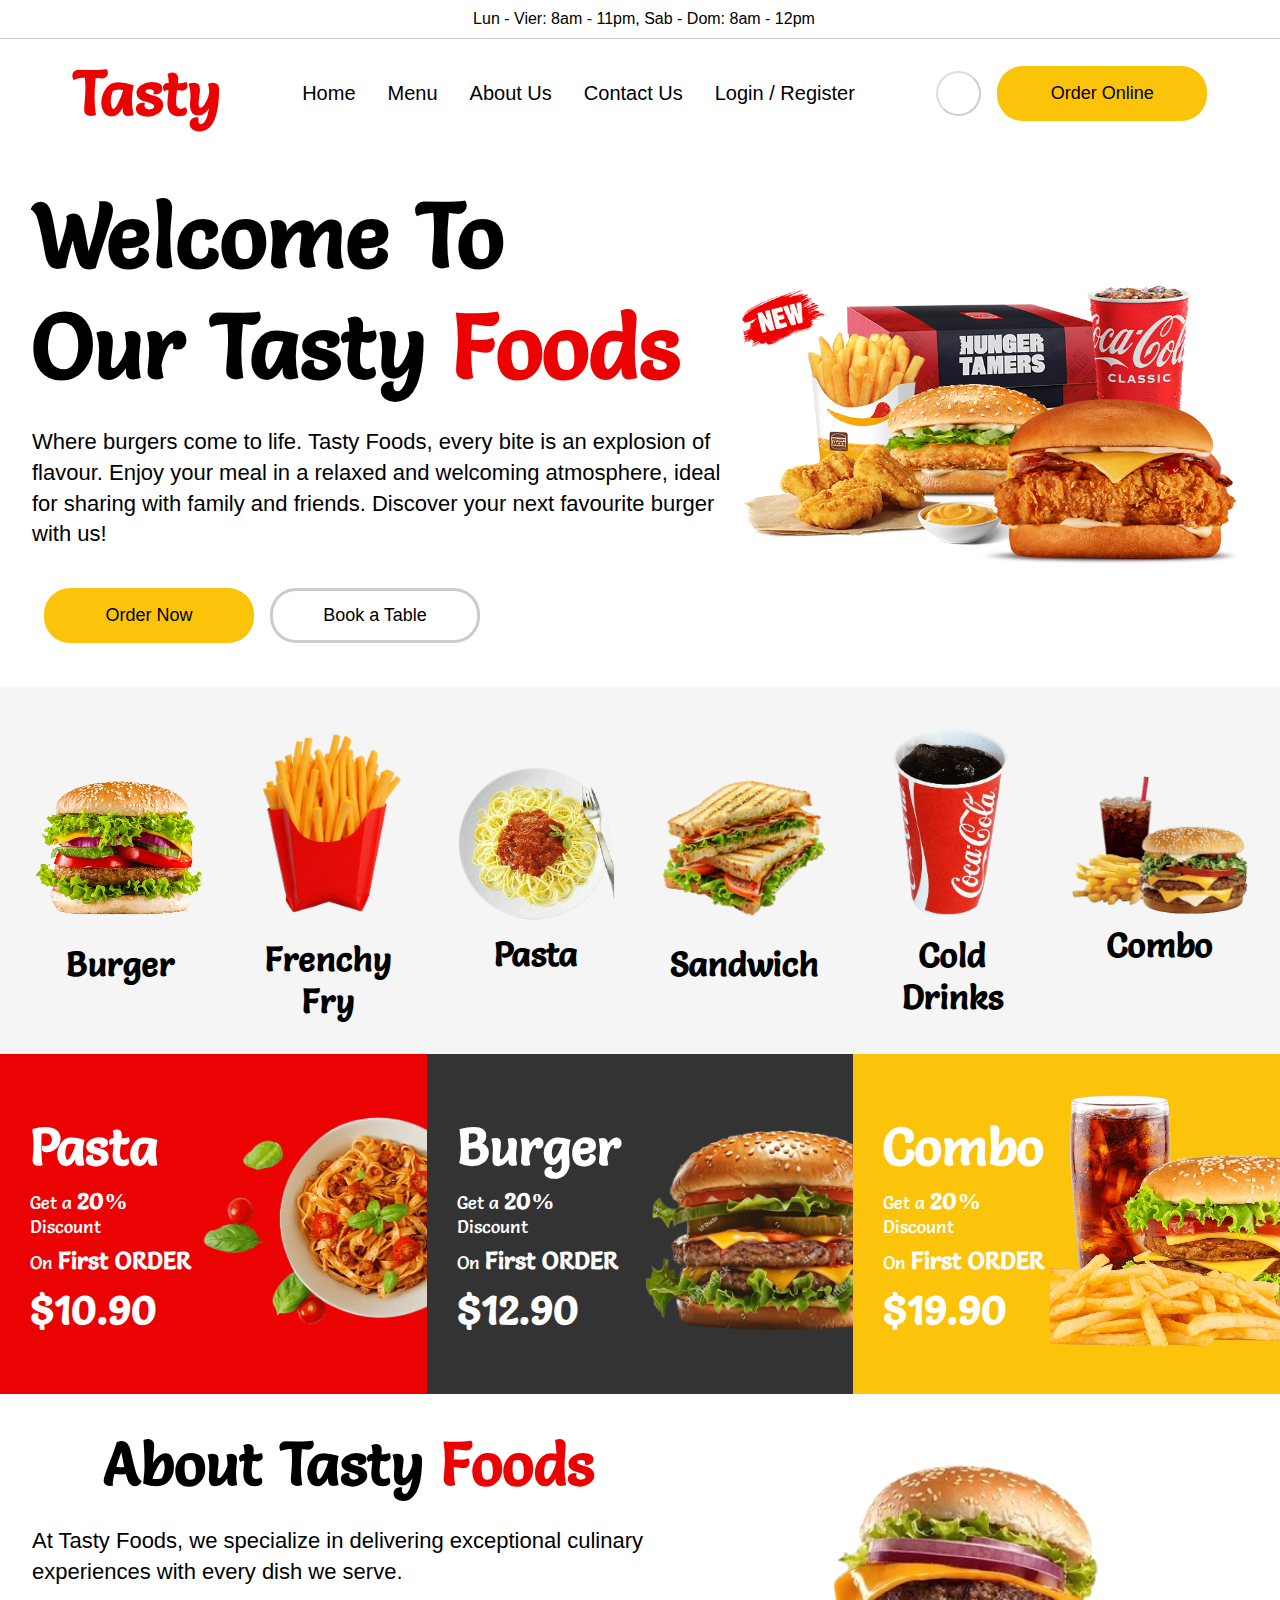
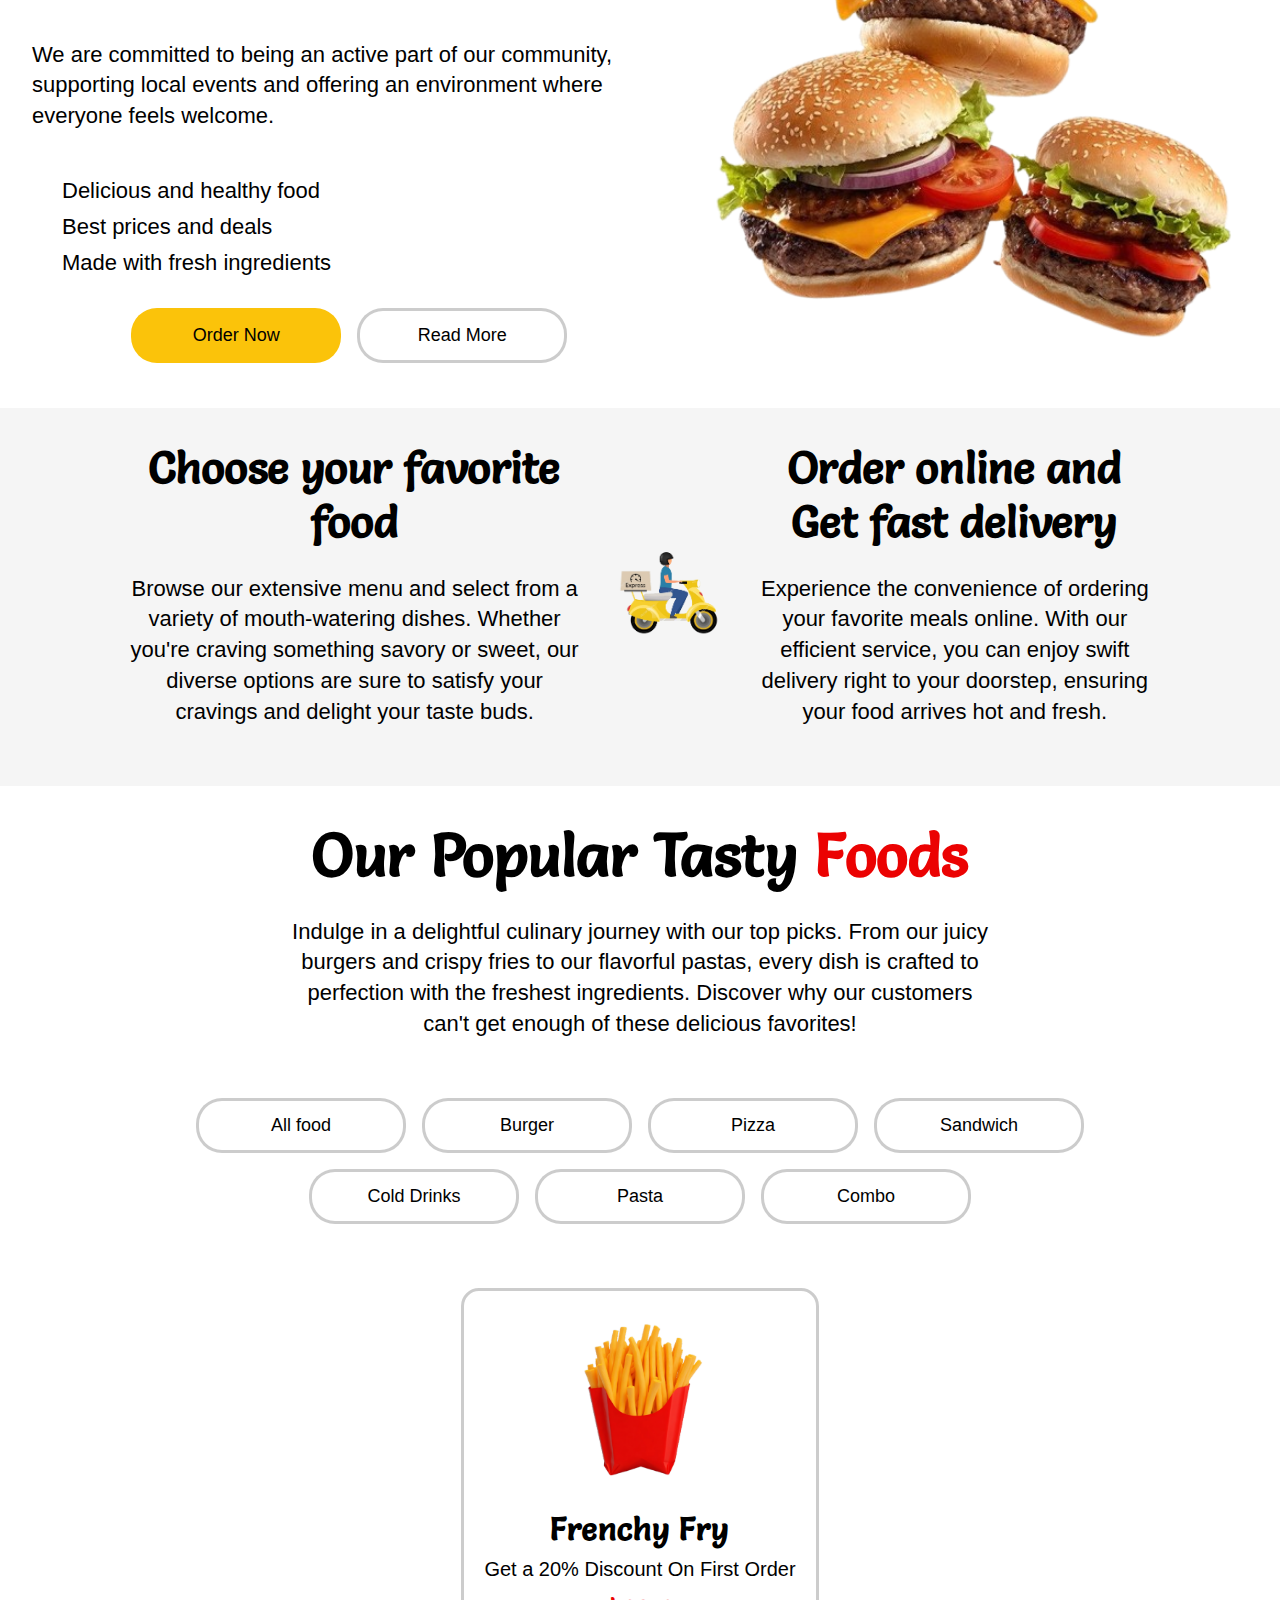
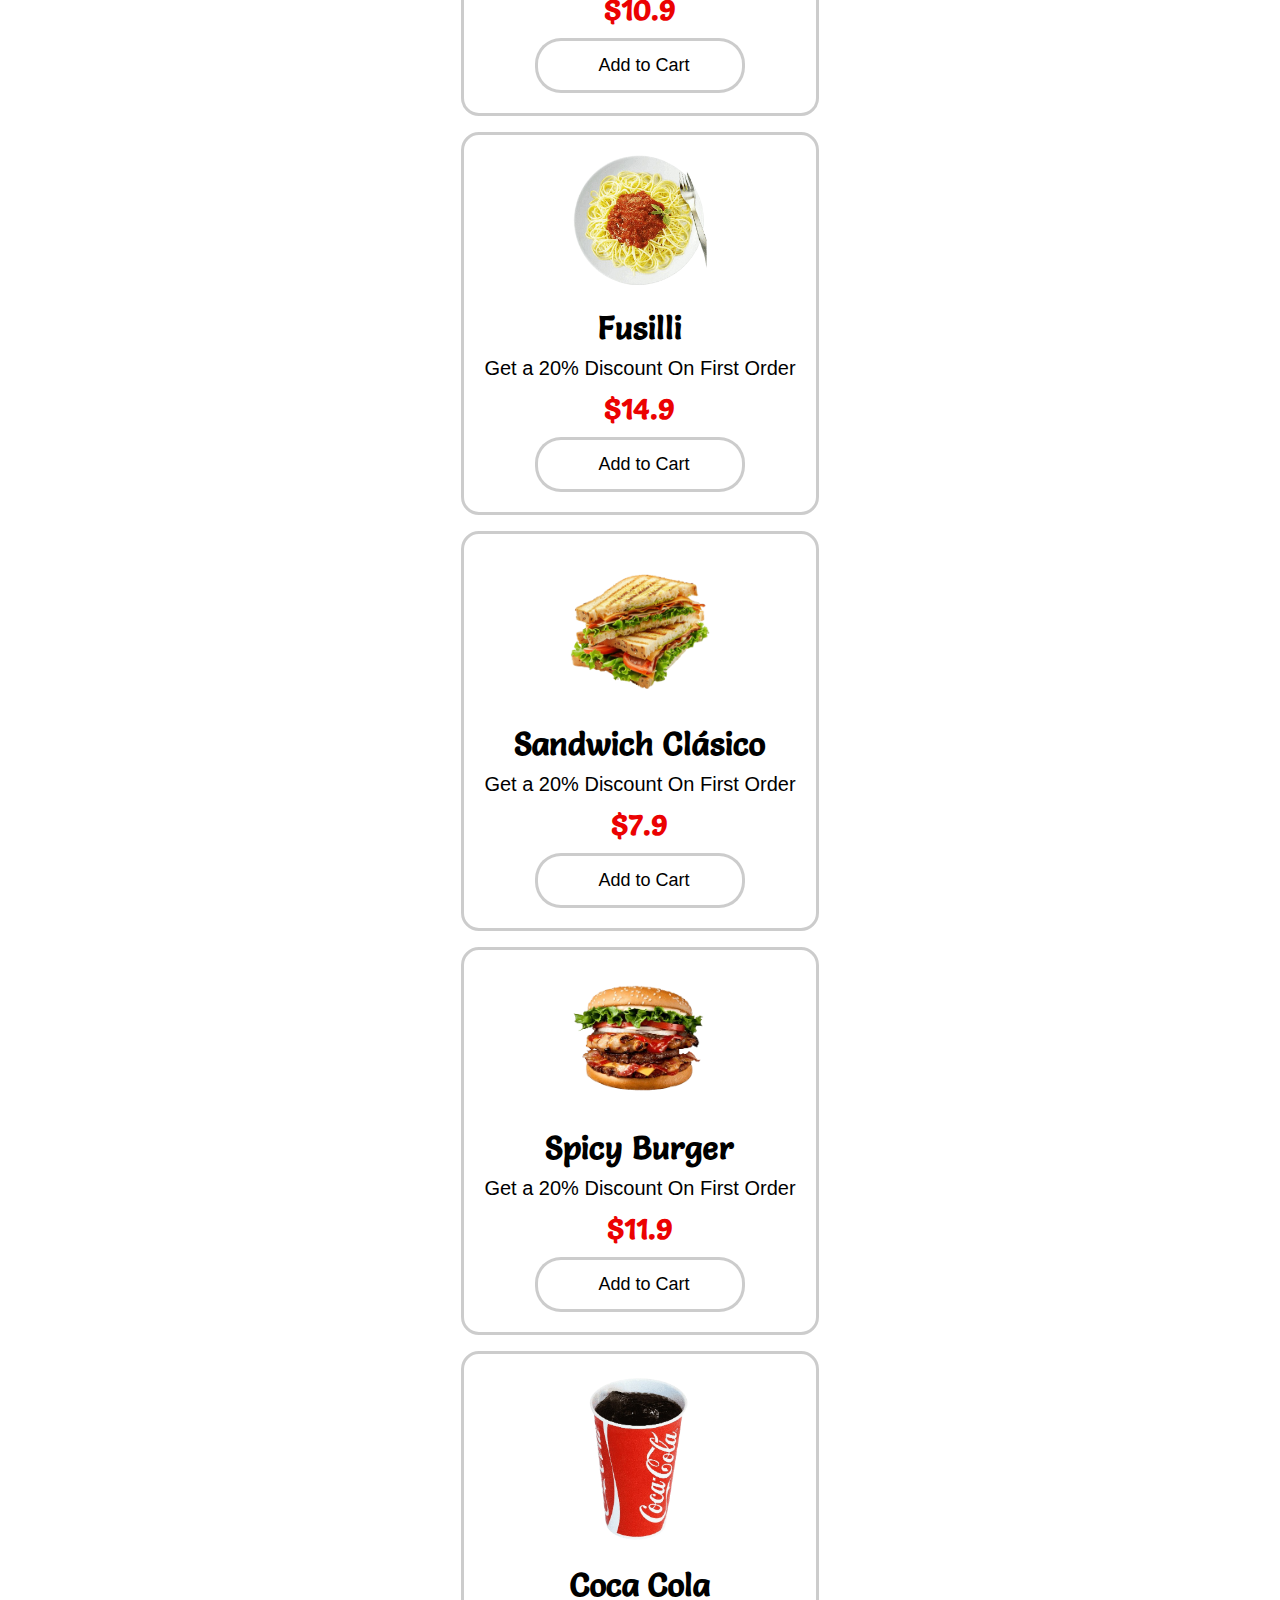
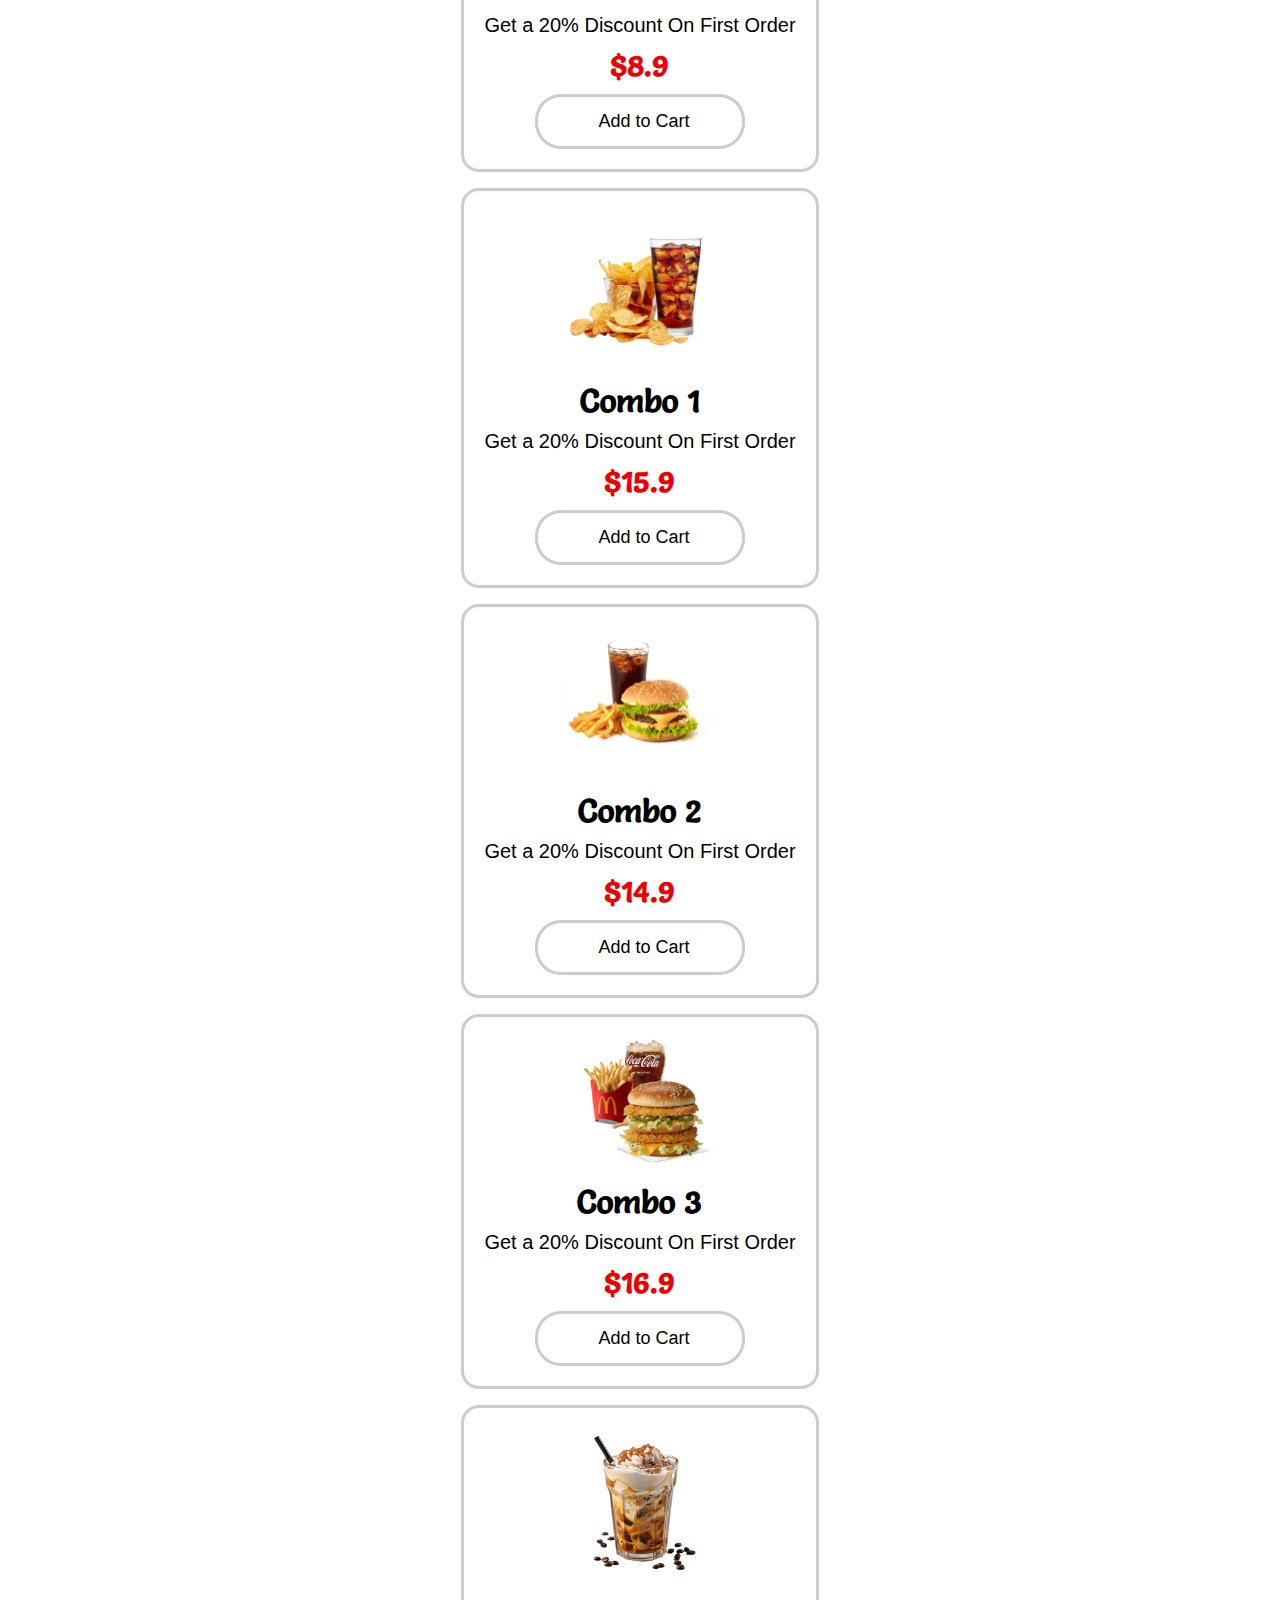
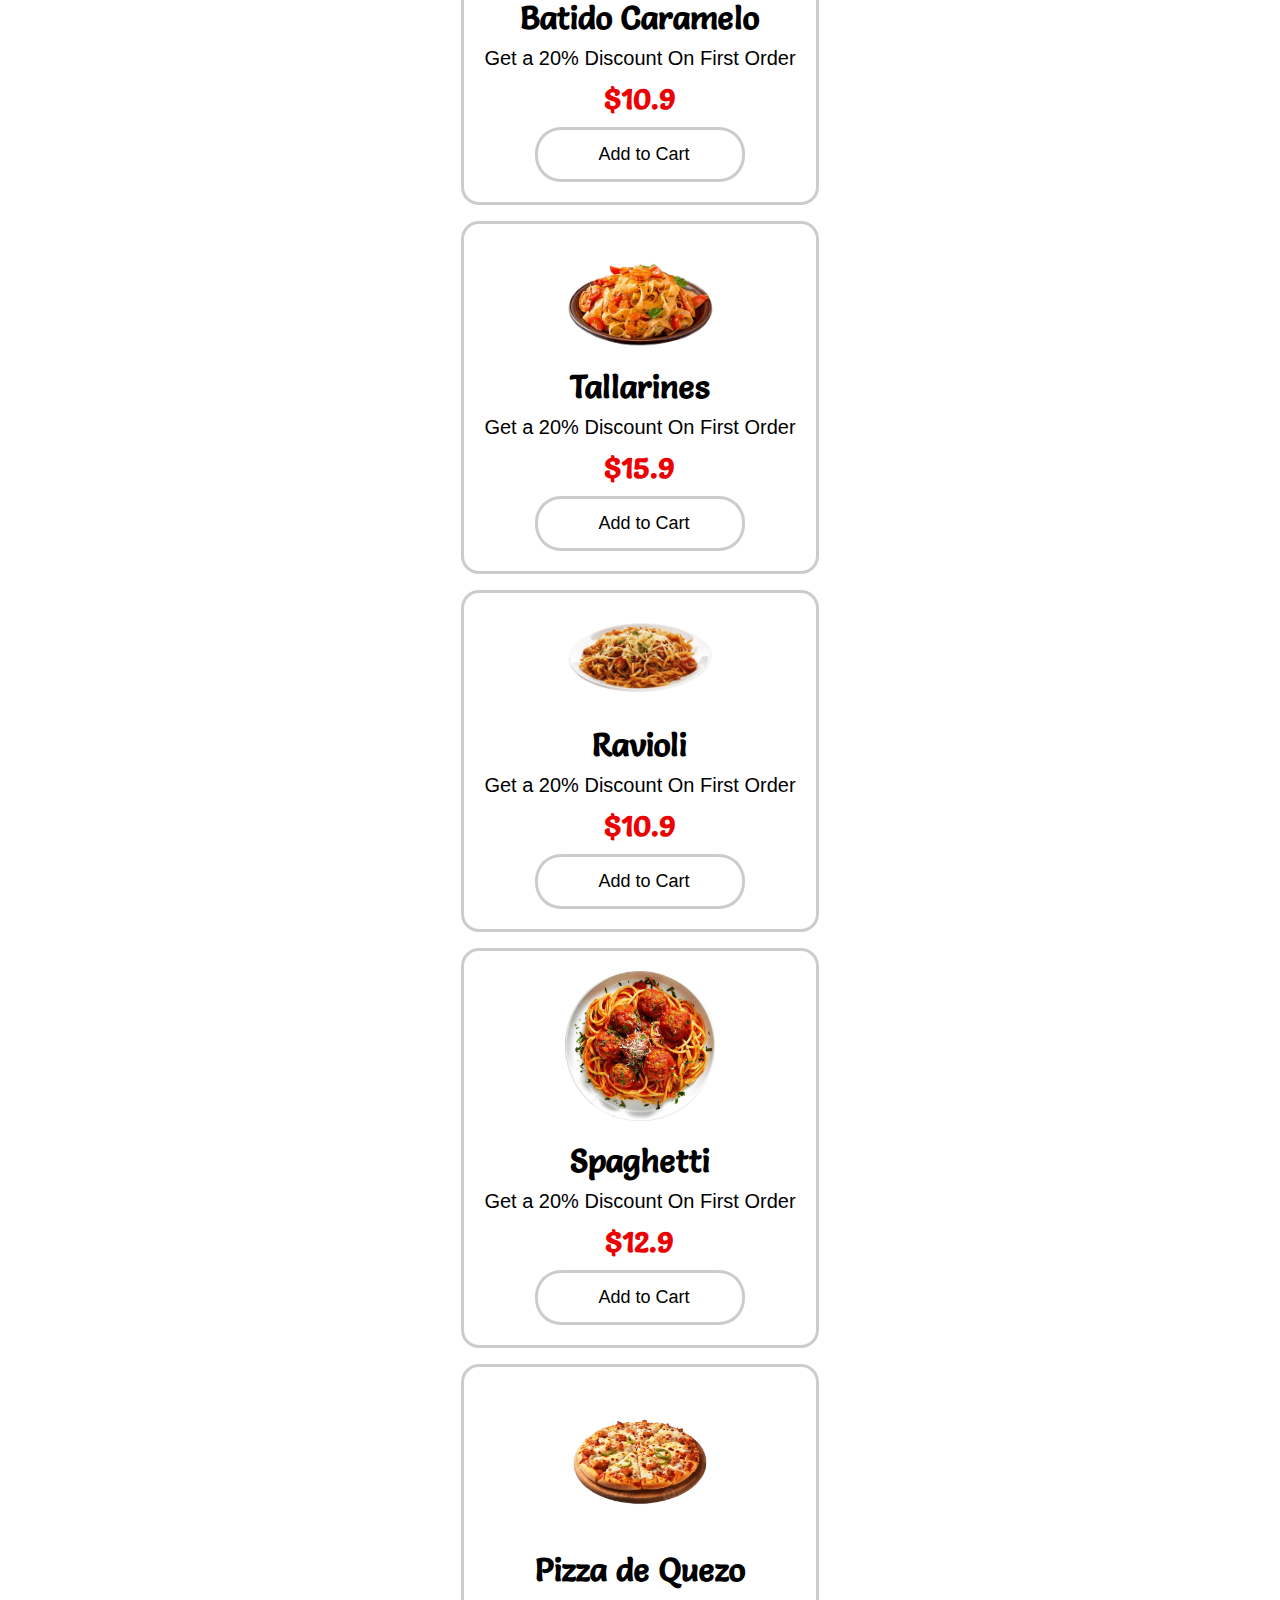
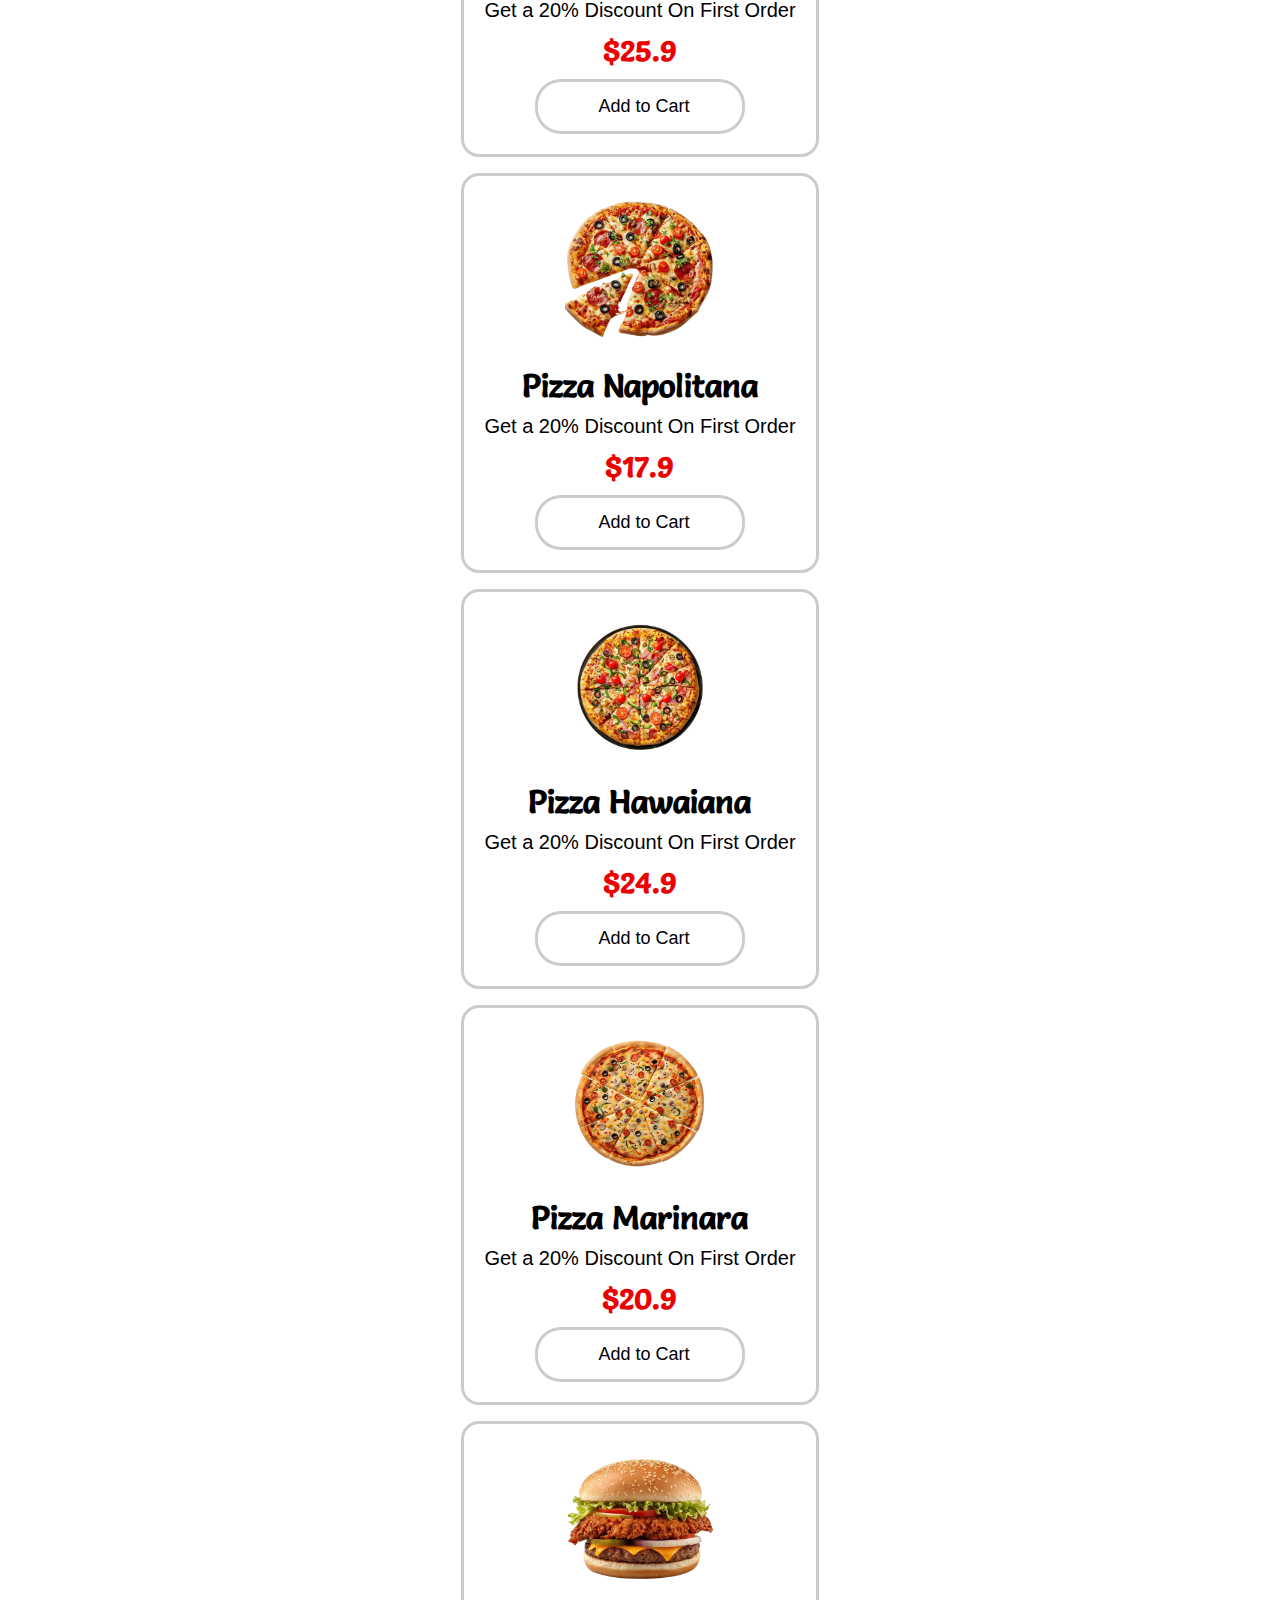
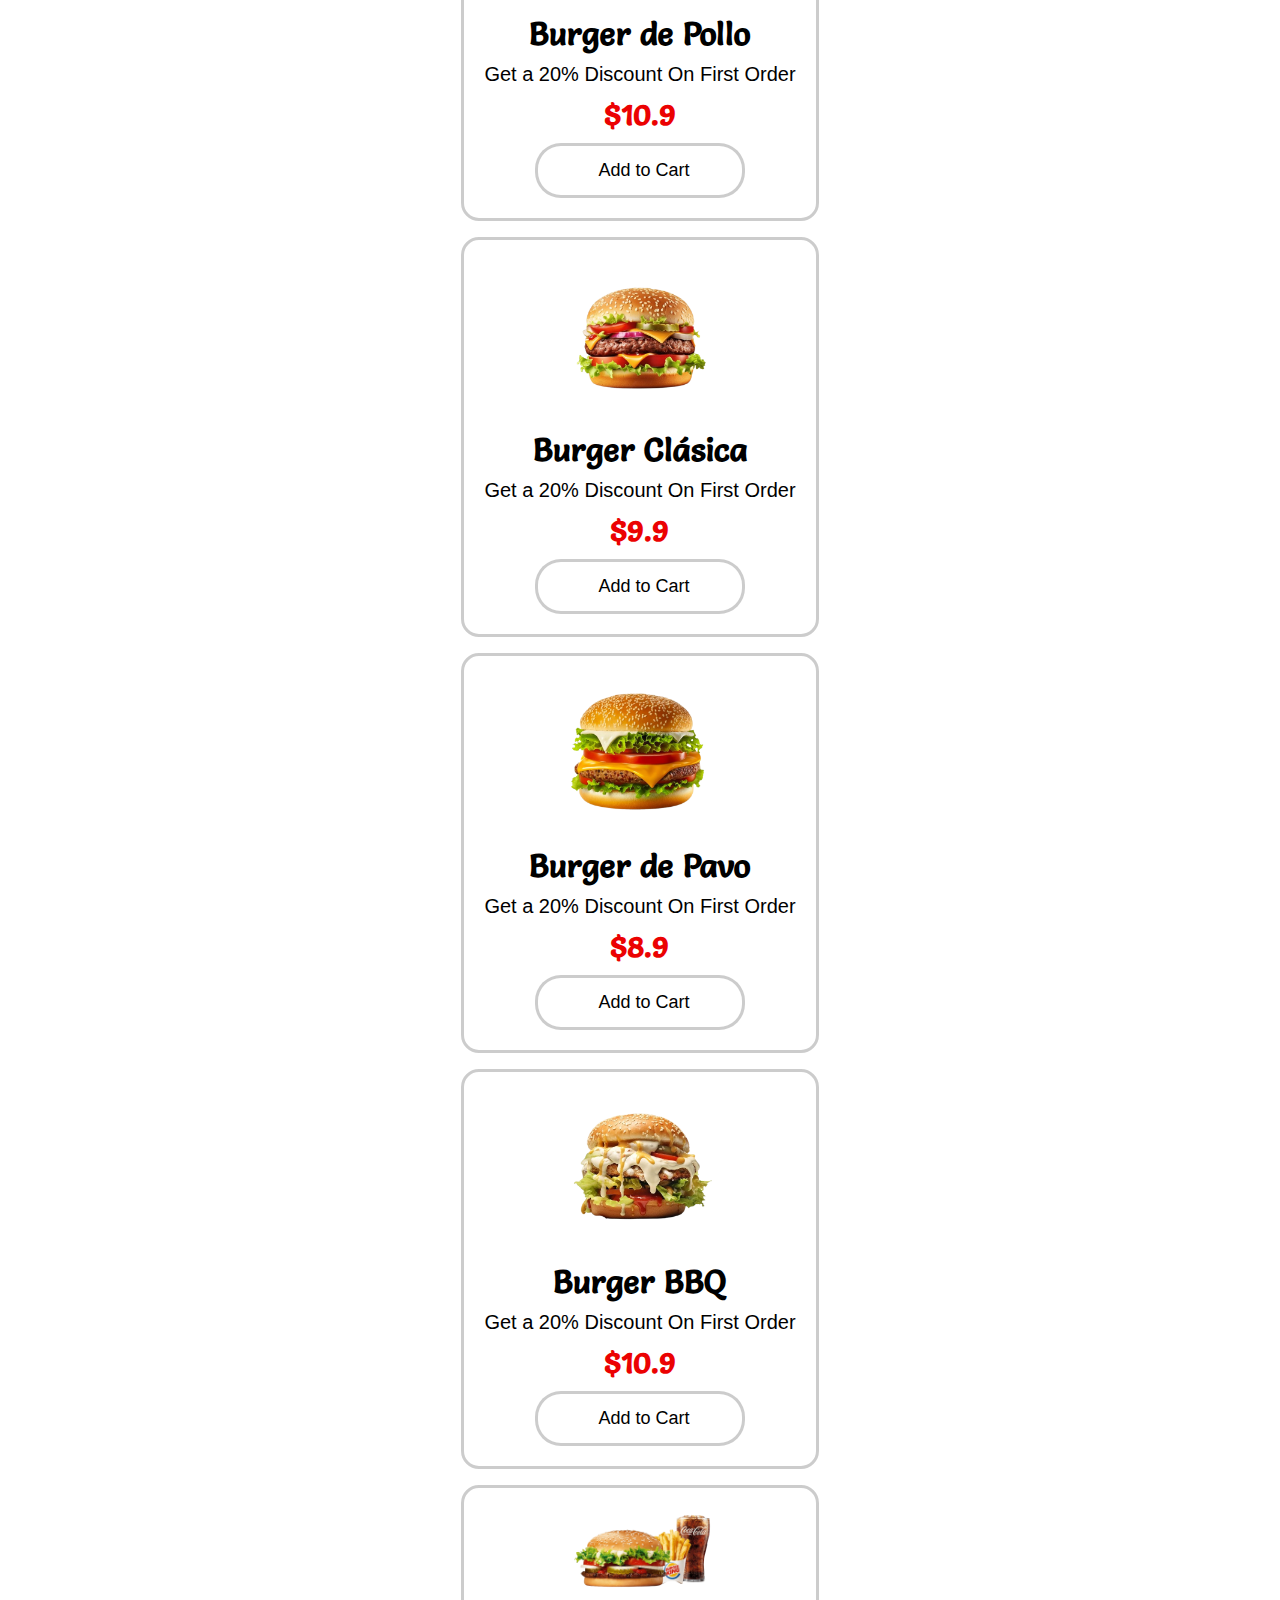
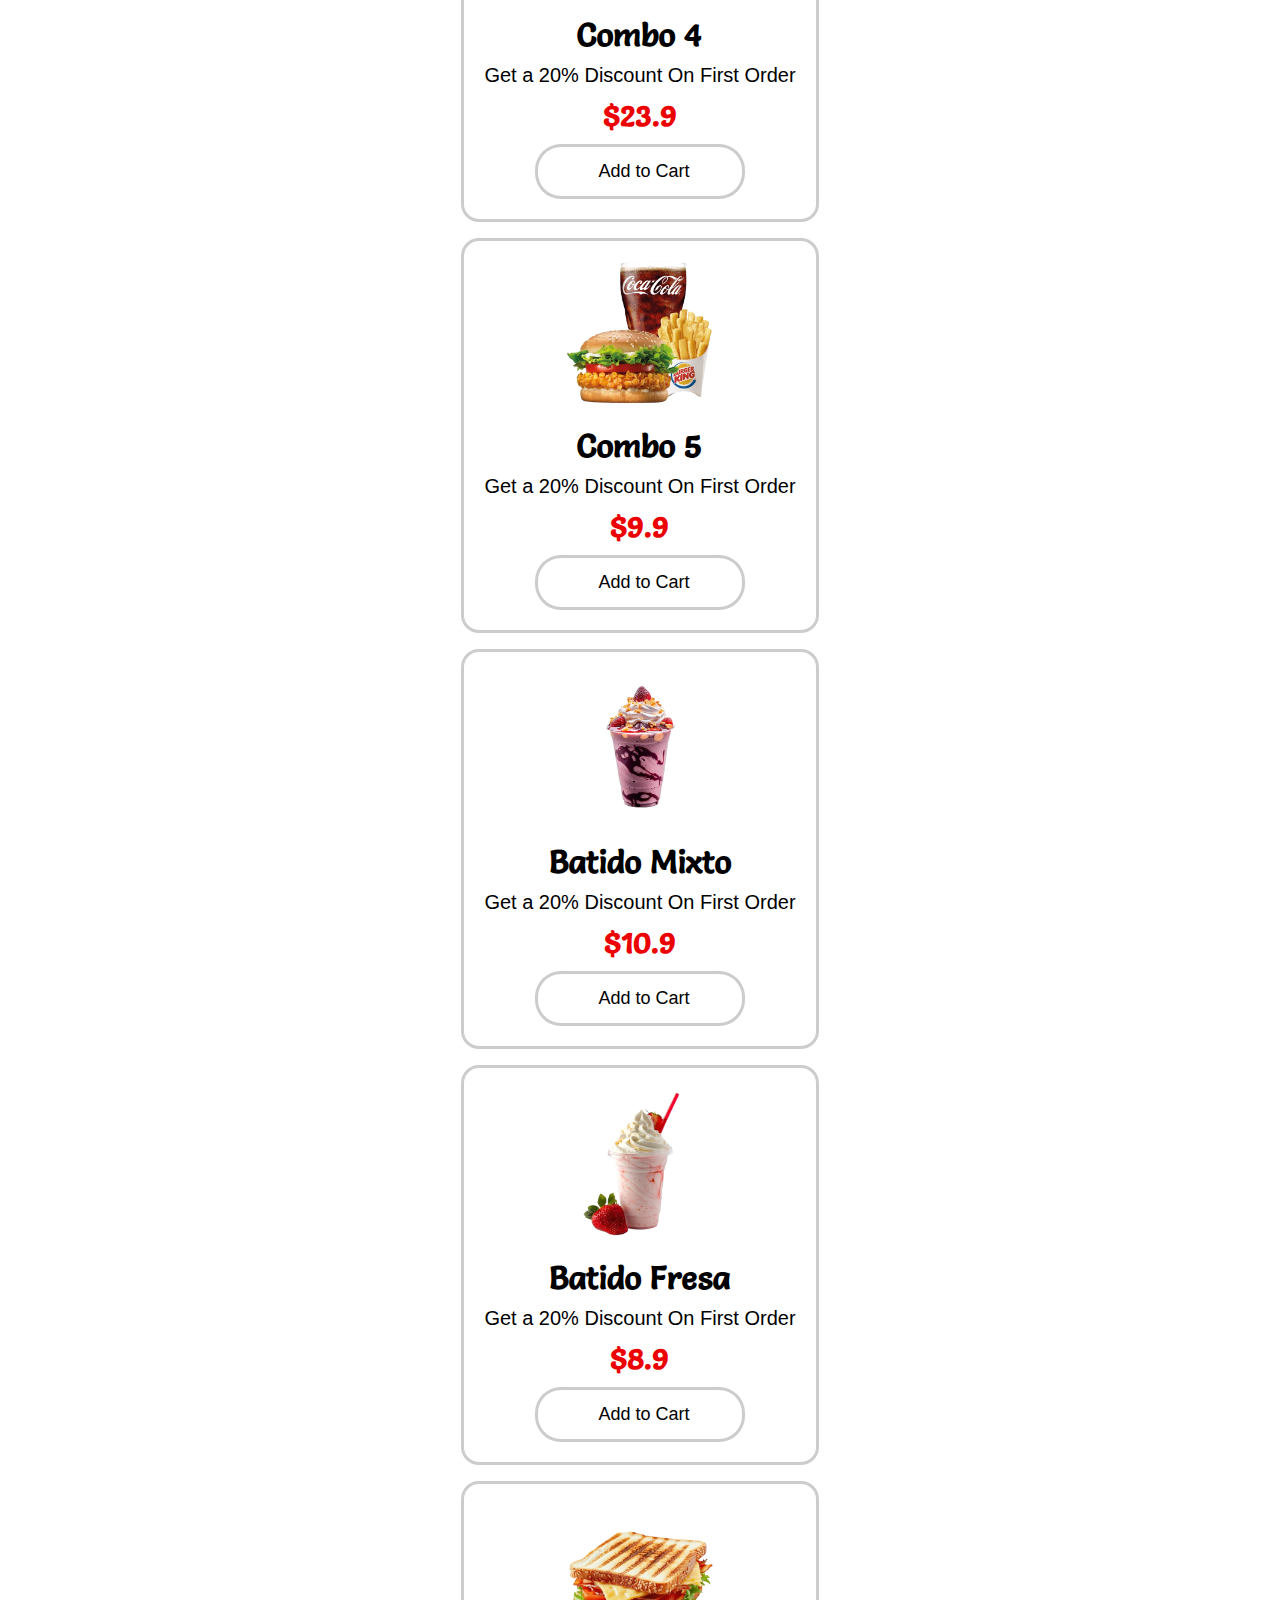
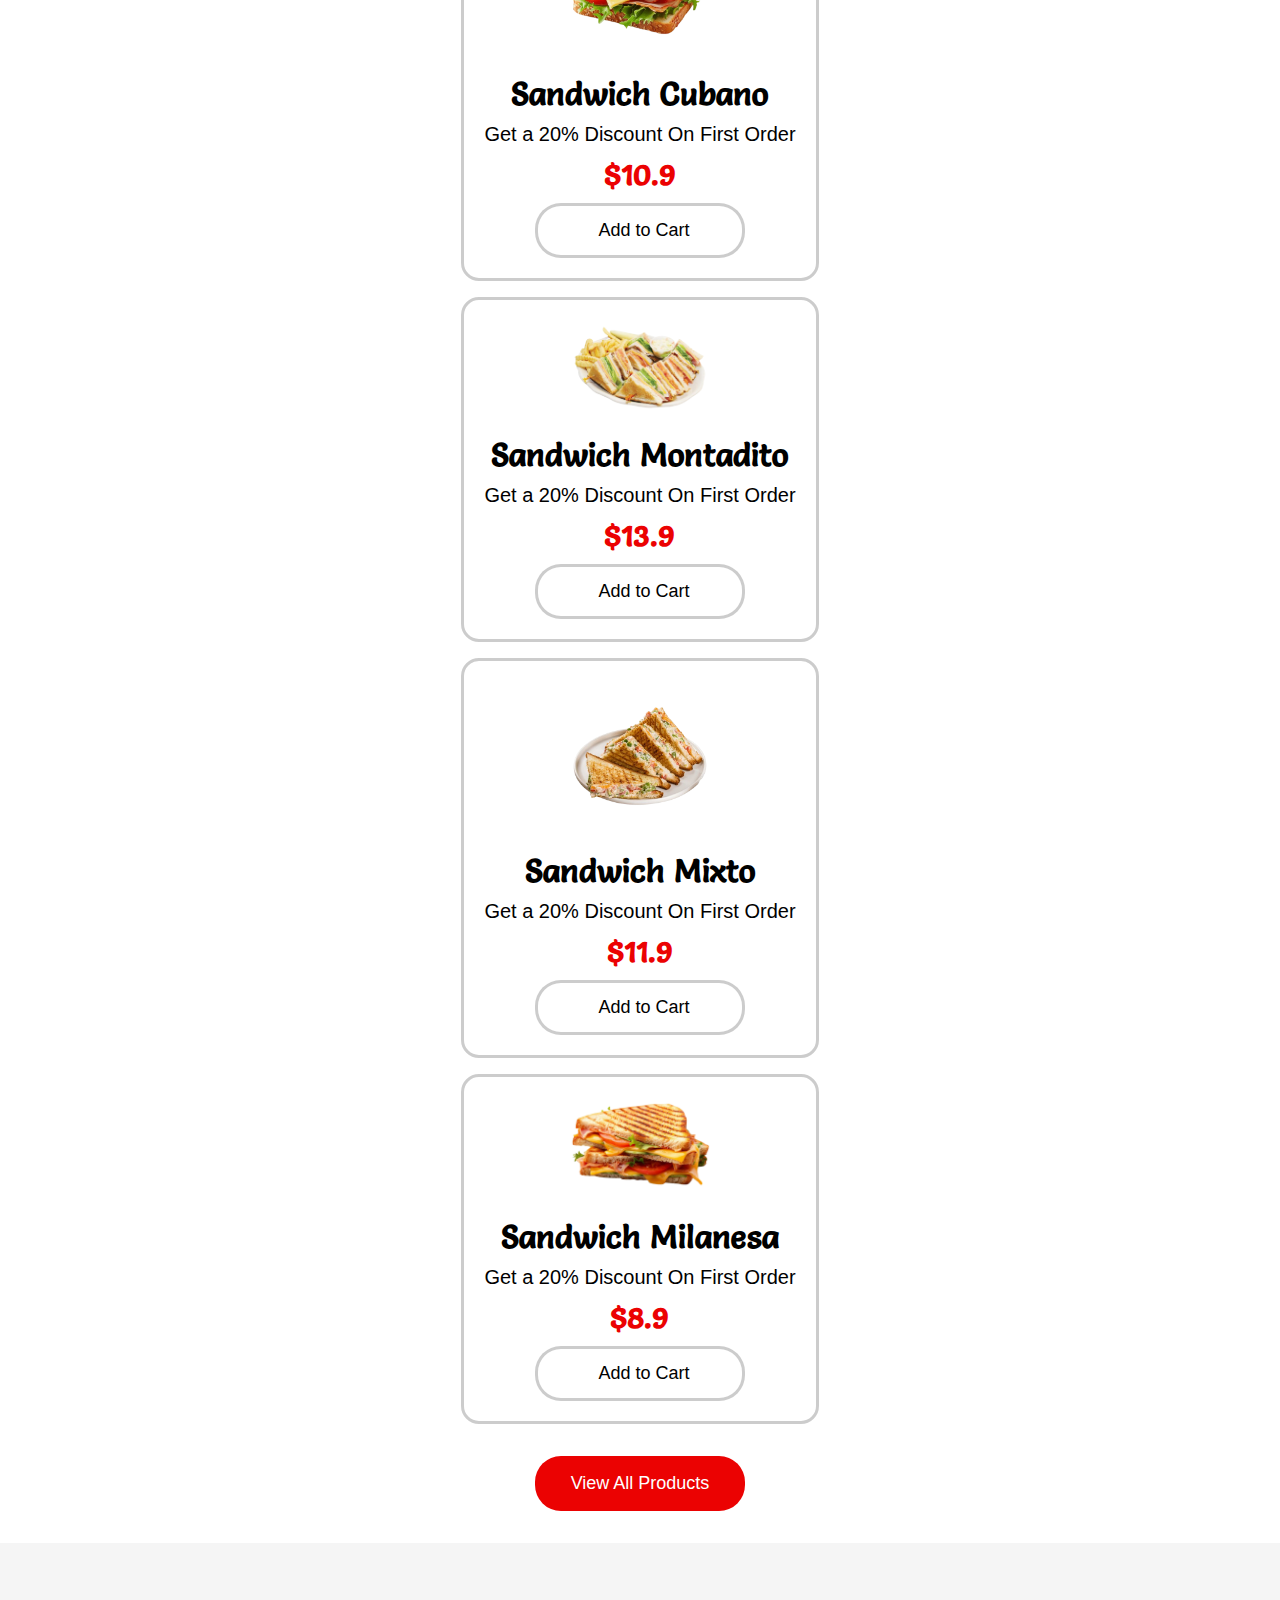
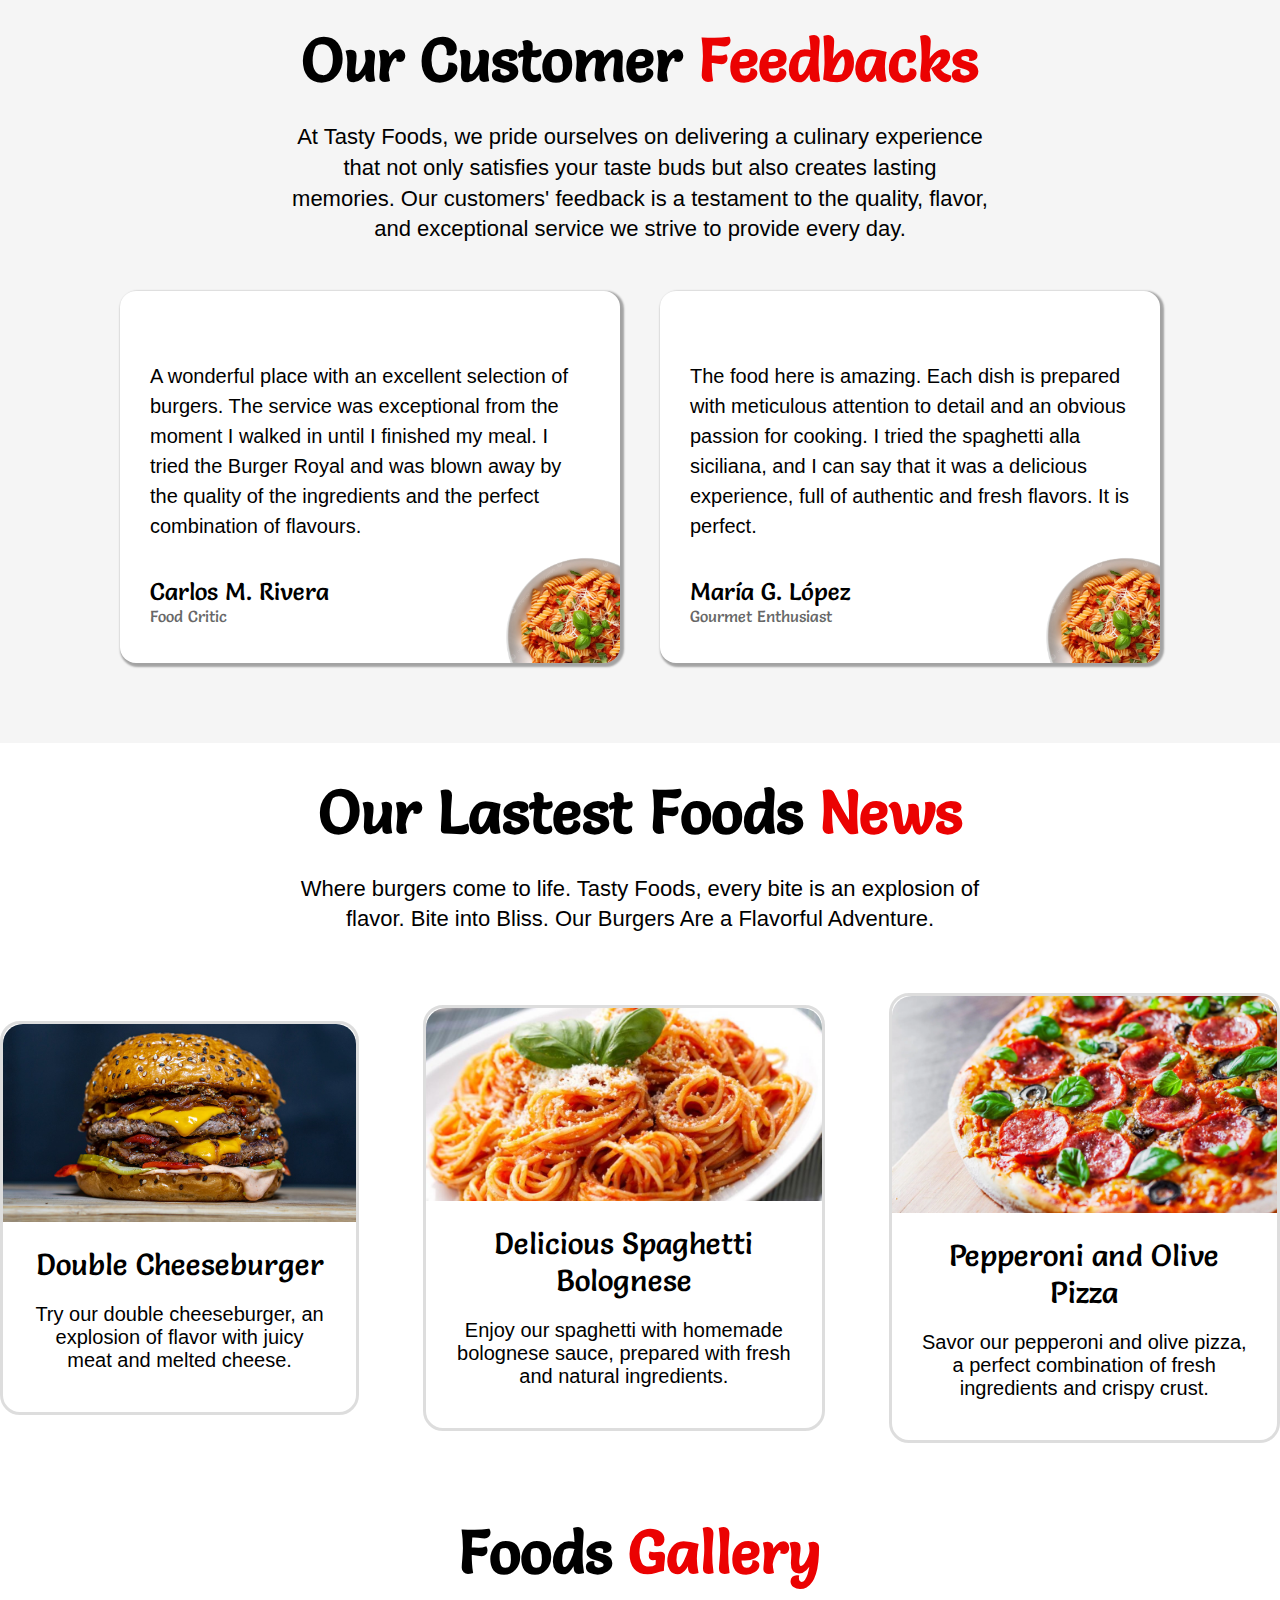
<file: index.html>
<!DOCTYPE html>
<html lang="en">
<head>
    <meta charset="UTF-8">
    <meta name="viewport" content="width=device-width, initial-scale=1.0">
    <title>Tasty Foods</title>
    <link rel="stylesheet" href="css/styles.css">
    <link rel="shortcut icon" href="imgs/combo-removebg-preview.png" type="image/x-icon">
    <link rel="stylesheet" href="https://cdnjs.cloudflare.com/ajax/libs/font-awesome/6.6.0/css/all.min.css" integrity="sha512-Kc323vGBEqzTmouAECnVceyQqyqdsSiqLQISBL29aUW4U/M7pSPA/gEUZQqv1cwx4OnYxTxve5UMg5GT6L4JJg==" crossorigin="anonymous" referrerpolicy="no-referrer" />
</head>
<body>
        
    <!--HEADER SECTION-->
    <header class="header">
        <nav class="header__nav">
            <section class="nav__horario">  
                <i class="fa-regular fa-clock"></i>             
                <p class="nav__paragraph">Lun - Vier: 8am - 11pm, Sab - Dom: 8am - 12pm</p>
            </section>
        </nav>
    </header>

    <!--MAIN SECTION-->
    <main class="main " id="home">
        <section class="main__header">
            <article class="main__header__logo">
                <h1>Tasty</h1>
            </article>

            <ul class="header__list">
                <li class="list-items"><a class="footer__links" href="index.html">Home</a></li>
                <li class="list-items"><a class="footer__links" href="#menu">Menu</a></li>
                <li class="list-items"><a class="footer__links" href="#about">About Us</a></li>
                <li class="list-items"><a class="footer__links" href="#footer">Contact Us</a></li>
                <li class="list-items"><a class="footer__links" href="login-register.html" >Login / Register</a></li>
            </ul>

            <article class="buttons-container">
                <button class="btnCarrito" >
                    <i class="fa-solid fa-bag-shopping"></i>
                </button>
                <button class="btn btn-yellow" id="btn-order-online">
                    Order Online
                </button>
            </article>

            <section class="nav__button">
                <button class="btnCarrito">
                    <i class="fa-solid fa-bag-shopping"></i>
                </button>
                <button class="nav-buttons" id="button-bars">
                    <i class="fa-solid fa-bars"></i>
                </button>
            </section>

            <div class="cart-menu oculto">
                <div class="buttons">
                    <button class="" id="clear-cart-btn">Clear Cart</button>
                    <button class="" id="buy-cart-btn">Buy Cart</button>
                </div>
                <div id="products-container"></div>
                <p>Total number of items: <span id="total-items">0</span></p>
                <p>Total: <span id="total">$0</span></p>
            </div>  

            <div class="dropdown-menu  oculto">
                <li class="list-items"><a class="footer__links" href="index.html">Home</a></li>
                <li class="list-items"><a class="footer__links" href="#menu">Menu</a></li>
                <li class="list-items"><a class="footer__links" href="#about">About Us</a></li>
                <li class="list-items"><a class="footer__links" href="#footer">Contact Us</a></li>
                <li class="list-items"><a class="footer__links" href="login-register.html">Login / Register</a></li>
            </div>  
        </section>

        <section class="main__content content-container">
            <article class="text-container text-container--main">

                <p class="name-sc-title nsct-main">Welcome To</p>
                <p class="name-sc-title nsct-main">Our Tasty <span class="name-sc-title-span nsct-main">Foods</span><p>
                <p class="text__paragraph text__paragraph--main">Where burgers come to life. Tasty Foods, every bite is an explosion of flavour. Enjoy your meal in a relaxed and welcoming atmosphere, ideal for sharing with family and friends. Discover your next favourite burger with us!</p>

                <article class="text__buttons text__buttons--main">
                    <button class="btn btn-yellow">Order Now</button>
                    <button class="btn btn-secundary">Book a Table</button>
                </article>

            </article>
            <figure class="main__img__container">
                <img src="imgs/combo-super.png" alt="" srcset="">
            </figure>
        </section>

    </main>

    <!--PRODUCTS SECTION-->
    <section class="products" id="view-products">
        <article class="products--item">
            <img class="products__img" src="imgs/hamburguer2-removebg-preview.png" alt="">
            <p class="item__name">Burger</p>
        </article>
        <article class="products--item">
            <img class="products__img" src="imgs/papas.webp" alt="">
            <p class="item__name">Frenchy Fry</p>
        </article>
        <article class="products--item">
            <img class="products__img" src="imgs/pasta-removebg-preview.png" alt="">
            <p class="item__name">Pasta</p>
        </article>
        <article class="products--item">
            <img class="products__img" src="imgs/sandwich.png" alt="">
            <p class="item__name">Sandwich</p>
        </article>
        <article class="products--item">
            <img class="products__img img2" src="imgs/food-cola-removebg-preview.png" alt="" width="10">
            <p class="item__name">Cold Drinks</p>
        </article>
        <article class="products--item">
            <img class="products__img img3" src="imgs/nuevo-combo-removebg-preview.png" alt="">
            <p class="item__name">Combo</p>
        </article>
    </section>

    <!--COLOR CARDS SECTION-->
    <section class="color-cards">
        <article class="color__card card--red">
            <div class="color__card--text">
                <h4 class="card--name">Pasta</h4>
                <p class="card--details">Get a <span>20%</span> Discount</p> 
                <p class="card--details">On <span>First ORDER</span></p>
                <p class="card--price">$10.90</p>
            </div>

            <div class="color__card--img">
                <img class="card--img" src="imgs/color-card-pasta-removebg-preview.png" alt="" srcset="">
            </div>
        </article>
        
        <article class="color__card card--black">
            <div class="color__card--text"> 
                <h4 class="card--name">Burger</h4>
                <p class="card--details">Get a <span>20%</span> Discount</p> 
                <p class="card--details">On <span>First ORDER</span></p>
                <p class="card--price">$12.90</p>
            </div>
            
            <div class="color__card--img">
                <img class="card--img" src="imgs/color-card-hamburger-removebg-preview.png" alt="" srcset="">
            </div>
        </article>
        
        <article class="color__card card--yellow">
            <div class="color__card--text"> 
                <h4 class="card--name">Combo</h4>
                <p class="card--details">Get a <span>20%</span> Discount</p> 
                <p class="card--details">On <span>First ORDER</span></p>
                <p class="card--price">$19.90</p>
            </div>

            <div class="color__card--img">
                <img class="card--img" src="imgs/card-color-combo-removebg-preview.png" alt="" srcset="">
            </div>
        </article>
    </section>

    <!-- ABOUT SECTION -->
    <section class="about content-container" id="about">
        <article class="text-container">
            <p class="name-sc-title">
                About Tasty <span class="name-sc-title-span">Foods</span>
            </p>

            <p class="text__paragraph text__paragraph--main">At Tasty Foods, we specialize in delivering exceptional culinary experiences with every dish we serve.</p>

            <p class="text__paragraph text__paragraph--main">We are committed to being an active part of our community, supporting local events and offering an environment where everyone feels welcome.</p>

            <ul class="about__list">
                <li><i class="fa-solid fa-circle-check"></i>Delicious and healthy food</li>
                <li><i class="fa-solid fa-circle-check"></i>Best prices and deals</li>
                <li><i class="fa-solid fa-circle-check"></i>Made with fresh ingredients</li>
            </ul>        

            <article class="text__buttons text__buttons--main">
                <button class="btn btn-yellow">Order Now</button>
                <button class="btn btn-secundary">Read More</button>
            </article>
        </article>

        <article class="main__img__container">
            <img src="imgs/imagen1-removebg-preview.png" alt="" srcset="">
        </article>
    </section>

    <!--DELIVERY SECTION-->
    <section class="products delivery">
        <article class="text-container">
            <p class="name-sc-title name-sc-title--delivery">
                Choose your favorite food 
            </p>
            <p class="text__paragraph">Browse our extensive menu and select from a variety of mouth-watering dishes. Whether you're craving something savory or sweet, our diverse options are sure to satisfy your cravings and delight your taste buds.</p>
        </article>

        <article class="img-container">
            <img class="img-container_image" src="imgs/deliveryillustration-removebg-preview.png" alt="" >
        </article>

        <article class="text-container">
            <p class="name-sc-title name-sc-title--delivery">
                Order online and Get fast delivery 
            </p>
            <p class="text__paragraph">Experience the convenience of ordering your favorite meals online. With our efficient service, you can enjoy swift delivery right to your doorstep, ensuring your food arrives hot and fresh.</p>
        </article>
    </section>

    <!--POPULAR SECTION-->
    <section class="main padding" id="menu">
        <section class="main__content">
            <article class="text-container">
                <p class="name-sc-title">
                    Our Popular Tasty 
                    <span class="name-sc-title-span">Foods</span>
                </p>
                <p class="text__paragraph">Indulge in a delightful culinary journey with our top picks. From our juicy burgers and crispy fries to our flavorful pastas, every dish is crafted to perfection with the freshest ingredients. Discover why our customers can't get enough of these delicious favorites!</p>
            </article>

            <article class="popular__content-buttons">
                <button class="btn btn-secundary popular-btn filter-btn" data-category="all">All food</button>                
                <button class="btn btn-secundary popular-btn filter-btn" data-category="burger" id="Burger">Burger</button>                
                <button class="btn btn-secundary popular-btn filter-btn" data-category="pizza" id="Pizza">Pizza</button>                
                <button class="btn btn-secundary popular-btn filter-btn" data-category="sandwich" id="Sandwich">Sandwich</button>                
                <button class="btn btn-secundary popular-btn filter-btn" data-category="drinks" id="Drinks">Cold Drinks</button>                
                <button class="btn btn-secundary popular-btn filter-btn" data-category="pasta" id="Pasta">Pasta</button>                
                <button class="btn btn-secundary popular-btn filter-btn" data-category="combo" id="Combo">Combo</button>                
            </article>

            <article class="popular-cards-container" id="products"></article>
            <button class="btn all-btn filter-btn" data-category="all">View All Products</button>

        </section>
    </section>

    <!--FEEDBACKS SECTION-->
    <section class="feedbacks">
        <header class="text-container">
            <h2 class="name-sc-title">Our Customer <span class="name-sc-title-span">Feedbacks</span></h2>
            <p class="text__paragraph">At Tasty Foods, we pride ourselves on delivering a culinary experience that not only satisfies your taste buds but also creates lasting memories. Our customers' feedback is a testament to the quality, flavor, and exceptional service we strive to provide every day.</p>
        </header>
        <section class="feedback-cards" id="feedback-cards"></section>
    </section>

    <!--NEWS SECTION-->
    <section class="main">
        <section class="main__content">
            <article class="text-container">
                <p class="name-sc-title">
                    Our Lastest Foods 
                    <span class="name-sc-title-span">News</span>
                </p>
                <p class="text__paragraph">Where burgers come to life. Tasty Foods, every bite is an explosion of flavor. Bite into Bliss. Our Burgers Are a Flavorful Adventure.</p>
            </article>
        </section>
        <section class="news-sc" id="news-sc"></section>
    </section>

    <!--GALLERY SECTION-->
    <section class="main">
        <section class="main__content">
            <article class="text-container">
                <p class="name-sc-title">
                    Foods 
                    <span class="name-sc-title-span">Gallery</span>
                </p>
            </article>
        </section>
        <figure class="gallery-imgs" id="gallery-imgs"></figure>
    </section>

    <!--FOOTER SECTION-->
    <footer id="footer">
        <section class="products">
            <section class="information-sc">
                <article class="details-sc">
                    <p class="dt-name">Books A Table</p>
                    <p class="dt-information">+1-555-157-5651</p>
                    <p class="dt-name">Opening Hours</p>
                    <p class="dt-information">08:00 AM - 12:00 PM</p>
                </article>

                <article class="details-sc">
                    <p class="dt-name">Quick Links</p>
                    <a class="footer__links" href="#home">Home</a>
                    <a class="footer__links" href="#menu">Menu</a>
                    <a class="footer__links" href="#about">About Us</a>
                    <a class="footer__links" href="#footer">Contact Us</a>
                    <a class="footer__links" href="login-register.html">Login/Register</a>
                </article>

                <article class="details-sc">
                    <p class="dt-name">Our Menu</p>
                    <a class="footer__links" href="">Burgers</a>
                    <a class="footer__links" href="">Desserts</a>
                    <a class="footer__links" href="">Pizza</a>
                    <a class="footer__links" href="">Pasta</a>
                    <a class="footer__links" href="">Cold Drinks</a>
                </article>

                <article class="details-sc">
                    <p class="dt-name">Get in Touch</p>
                    <address class="dt-contact">
                        <i class="fa-solid fa-map-location-dot"></i>
                        <a class="footer__links" href="">3847 Way Quincy, MA 02169</a>
                    </address>
                    <address class="dt-contact">
                        <i class="fa-solid fa-phone"></i>
                        <a class="footer__links" href="">+1-555-157-5651</a>
                    </address>
                    <address class="dt-contact">
                        <i class="fa-regular fa-envelope"></i>
                        <a class="footer__links" href="">tastyfoods@gmail.com</a>
                    </address>
                </article>
            </section>
        </section>

        <section class="copyright-sc">
            <p class="copyright-paragraph">Copyright 2024 Tasty Foods (OMAR R.). All rights Reserved</p>
            <p class="copyright-paragraph">Privacy Policy | Terms of Use</p> 
        </section>
    </footer>

    <script src="javascript/script.js"></script>
    <script src="javascript/db.js"></script>
</body>
</html>
</file>
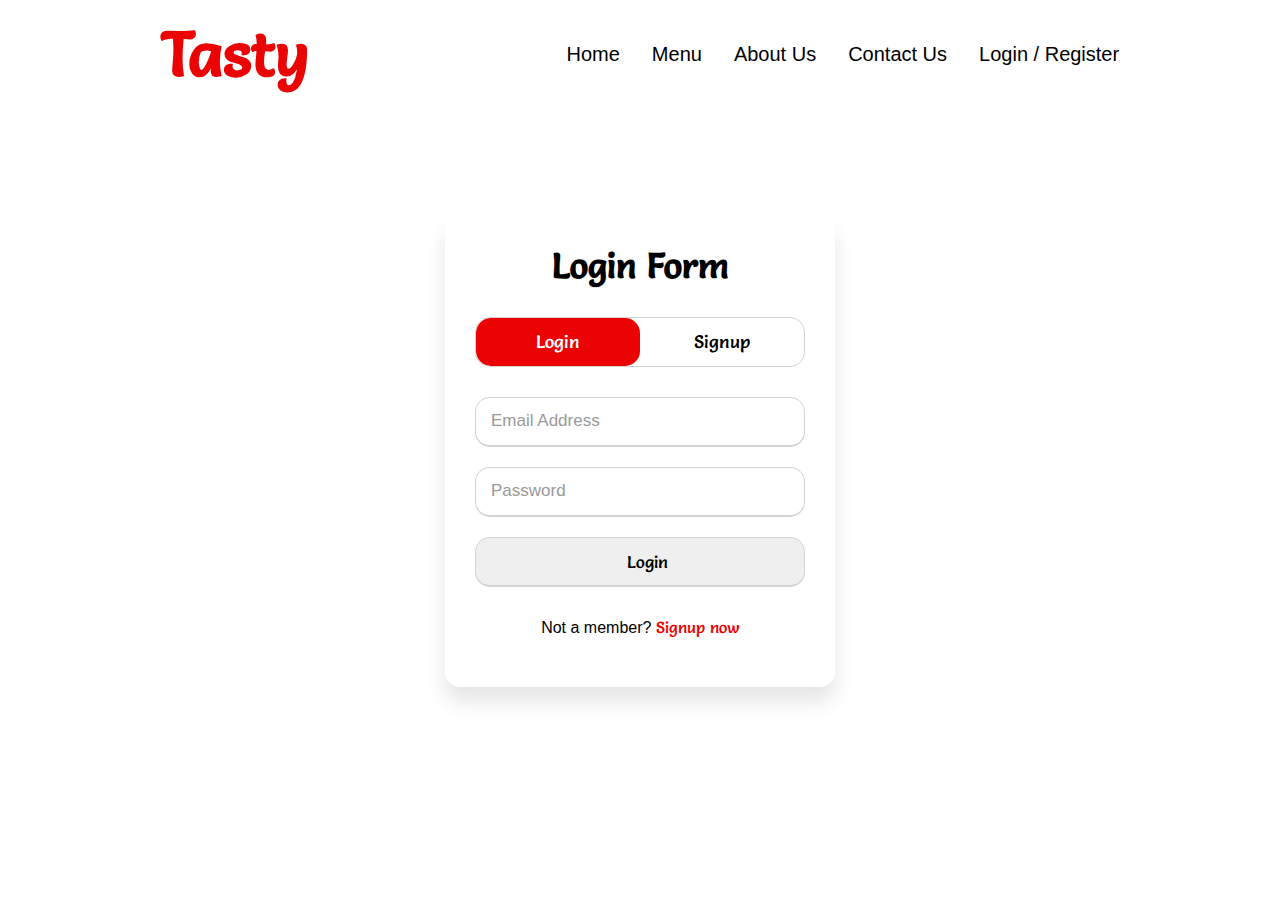
<file: login-register.html>
<!DOCTYPE html>
<html lang="en">
<head>
    <meta charset="UTF-8">
    <meta name="viewport" content="width=device-width, initial-scale=1.0">
    <title>Tasty Foods: Login / Register</title>
    <link rel="stylesheet" href="css/register.css">
    <link rel="stylesheet" href="css/styles.css">
    <link rel="shortcut icon" href="imgs/combo-removebg-preview.png" type="image/x-icon">
    <link rel="stylesheet" href="https://cdnjs.cloudflare.com/ajax/libs/font-awesome/6.6.0/css/all.min.css" integrity="sha512-Kc323vGBEqzTmouAECnVceyQqyqdsSiqLQISBL29aUW4U/M7pSPA/gEUZQqv1cwx4OnYxTxve5UMg5GT6L4JJg==" crossorigin="anonymous" referrerpolicy="no-referrer" />
</head>
<body>
    <!--MAIN SECTION-->
    <section class="main ">
        <section class="main__header">
            <article class="main__header__logo">
                <h1>Tasty</h1>
            </article>

            <ul class="header__list">
                <li class="list-items"><a class="footer__links" target="_blank" href="index.html">Home</a></li>
                <li class="list-items"><a class="footer__links" target="_blank" href="">Menu</a></li>
                <li class="list-items"><a class="footer__links" target="_blank" href="">About Us</a></li>
                <li class="list-items"><a class="footer__links" target="_blank" href="">Contact Us</a></li>
                <li class="list-items"><a class="footer__links" target="_blank" href="">Login / Register</a></li>
            </ul>

            <!-- <button class="btn btn-yellow" id="btn-order-online">
                Order Online
            </button> -->
        </section>
    </section>


    <main class="wrapper">

        <div class="title-text">
            <div class="title login">Login Form</div>
            <div class="title signup">Signup Form</div>
        </div>

        <div class="form-container">
            <div class="slide-controls">
                <input type="radio" name="slide" id="login" checked>
                <input type="radio" name="slide" id="signup">
                <label for="login" class="slide login">Login</label>
                <label for="signup" class="slide signup">Signup</label>
            <div class="slider-tab"></div>
        </div>

        <div class="form-inner">

            <form action="#" class="login">
                <div class="field">
                    <input type="text" placeholder="Email Address" required>
                </div>
                <div class="field">
                    <input type="password" placeholder="Password" required>
                </div>
                <div class="field ">
                <div class="btn-layer"></div>
                    <input type="submit" value="Login">
                </div>
                <div class="signup-link">Not a member? <a href="#">Signup now</a></div>
            </form>

            <form action="#" class="signup">
                <div class="field">
                    <input type="text" placeholder="Email Address" required>
                </div>
                <div class="field">
                    <input type="password" placeholder="Password" required>
                </div>
                <div class="field">
                    <input type="password" placeholder="Confirm password" required>
                </div>
                <div class="field boton">
                <div class="btn-layer"></div>
                    <input type="submit" value="Signup">
                </div>
            </form>

            </div>
        </div>

    </main>
    <script  src="javascript/register.js"></script>
</body>
</html>
</file>
<file: css/styles.css>
@import url('https://fonts.googleapis.com/css2?family=Artifika&family=Berkshire+Swash&family=Creepster&family=Dancing+Script:wght@400..700&family=Faculty+Glyphic&family=Gideon+Roman&family=Great+Vibes&family=Kalam:wght@300;400;700&family=League+Spartan:wght@100..900&family=Lobster&family=Mulish:ital,wght@0,200..1000;1,200..1000&family=Nosifer&family=Noto+Sans+Miao&family=Open+Sans:ital,wght@0,300..800;1,300..800&family=Prociono&family=Proza+Libre:ital,wght@0,400;0,500;0,600;0,700;0,800;1,400;1,500;1,600;1,700;1,800&family=Salsa&family=Sixtyfour+Convergence&family=Sour+Gummy:ital,wght@0,100..900;1,100..900&family=Tai+Heritage+Pro:wght@400;700&family=Trade+Winds&display=swap');

:root{
    --width: 100%;
    --salsa: "Salsa", cursive;
    --red: rgb(235, 2, 2);
    --yellow: rgb(251, 195, 10);
    --gray: rgb(237, 235, 233);
    --gray-favorite: rgb(207, 206, 205);
    --black: rgba(0, 0, 0, 0.8);
}

*{
    margin: 0;
    padding: 0;
    box-sizing: border-box;
    font-family: sans-serif;
}

body{
    width: 100%;
    height: 100vh;
}

.product {
  margin: 25px 0;
}

.product-count {
  display: inline-block;
  margin-right: 10px;
}

.product-category {
  margin: 10px 0;
}

.header {
    display: flex;
    padding: 10px 25px;
    align-items: center;
    width: 100%;
    border-bottom: thin solid #0003;
}

.header__nav {
    display: flex;
    align-items: center;
    flex-direction: row;
    justify-content: center;
    width: 100%;
}

.nav__button {
    display: flex;
    align-items: center;
}

.nav-buttons{
    position: relative;
    background-color: transparent;
    font-size: 24px;
    cursor: pointer;
    padding: 5px 25px;
    border: none;
    transition: all .2s ease-in;
}

.nav-buttons:hover{
    color: var(--red);
}

.nav__horario {
    display: flex;
    align-items: center;
    text-align: center;
    gap: 8px ;
}

.nav__about {
    display: none;
    align-items: center;
    gap: 15px;
}

h1{
    font-size: 62px;
    font-family: "Salsa", cursive;
    color: rgb(235, 2, 2);
}


.main .header{
    width: 100%;
    display: flex;
    flex-direction: column;
    text-wrap: wrap;
}

.main__header{
    display: flex;
    justify-content: space-between;
    padding: 5px 5px;
    align-items: center;
    width: 100%;
}

.main__header span{
    margin-left: -14px;
    font-family: "Salsa", cursive;
    font-size: 24px;
    color: #000;
}

.name-sc-title,.name-sc-title-span{
    font-weight: bolder;
    text-align: center;
    text-wrap: wrap;
    font-family: var(--salsa);
    font-size: 44px;
}

.name-sc-title-span{
    color: var(--red);
}

.header__list {
    display: none;
    list-style: none;
    justify-content: center;
    align-items: center;
    text-wrap: wrap;
    gap: 30px;
}

.list-items {
    font-size: 18px;
}

.buttons-container{
    display: none;
    align-items: center;
    gap: 12px;
}

.btn{
    font-size: 18px;
    font-family: sans-serif;
    width: 260px;
    max-width: 210px;
    height: 55px;
    border-radius: 26px;
    border: none;
    cursor: pointer;
}

.btnCarrito{
    cursor: pointer;
    width: 45px;
    height: 45px;
    font-size: 16px;
    background-color: #fff;
    border-color: #0003;
    border-radius: 50%;
}

.btnCarrito:hover{
    background-color: var(--red);
    color: #fff;
}

.main__content{
    display: flex;
    padding: 40px;
    flex-direction: column;
    justify-content: center;
    align-items: center;
}

.text-container{
    display: flex;
    flex-direction: column;
    max-width: 700px;
}

.text__paragraph{
    text-align: center;
    margin: 26px 0;
    font-family: sans-serif;
    font-size: 18px;
    line-height: 1.4;
}

.text__buttons{
    display: flex;
    align-items: center;
    justify-content: center;
    flex-direction: column;
    gap: 16px;
    margin: 12px;
}

.btn-yellow{
    font-family: sans-serif;
    background-color: var(--yellow);
    color: #000;
}

.btn-secundary{
    background-color: #fff;
    border: 3px solid #0003;
}

.main__img__container{
    width: 100%;
    display: flex;
    justify-content: center;
}

.main__img__container img{
    width: 100%;
}

.products{
    padding: 40px;
    width: var(--width);
    display: flex;
    align-items: center;
    justify-content: center;
    flex-direction: column;
    gap: 40px   ;
    background-color: #f5f5f5;
}

.products--item{
    display: flex;
    align-items: center;
    justify-content: center;
    flex-direction: column;
    width: 100%;
    gap: 10px;
}

.item__name{
    font-size: 34px;
    font-family: var(--salsa);
    font-weight: bold   ;
    text-align: center;
}

.products__img{
    width: 100%;
    max-width: 250px;
}

.img2{
    max-width: 200px;
}

.img3{
    max-width: 300px;
}

.color-cards{
    position: relative;
    display: flex;
    align-items: center;
    justify-content: center;
    flex-direction: column;
    width: var(--width);
}

.dropdown-menu{
    width: 100%;
    max-width: 300px;
    height: 40vh;
    position: absolute;
    top: 150px;
    right: 30px;
    display: flex;
    align-items: center;
    justify-content: center;
    gap: 20px;
    border-radius: 20px;
    flex-direction: column;
    list-style: none;
    background-color: #fff;
    border: thin solid #000;
    box-shadow: 8px 8px 12px 0px #0007;
}
.list-product{
    display: flex;
    align-items: center;
    justify-content: center;
    flex-direction: row;
    gap: 10px;
    margin: 10px 0;
}

.dessert-description{
    font-weight: 800;
}


.cart-menu{
    position: absolute;
    width: 100%;
    max-width: 300px;
    height: 40vh;
    top: 150px;
    right: 30px;
    text-align: center;
    margin: 8px;
    border-radius: 20px;
    flex-direction: column;
    background-color: #fff;
    border: thin solid #000;
    box-shadow: 8px 8px 12px 0px #0007;
    overflow-y: auto;
}

.cart-menu p {
    margin: 10px 0;
    font-size: 18px;
}

.cart-menu span{
    margin: 5px;
    font-size: 20px;
}


.buttons{
    display: flex;
    justify-content: center;
    width: 100%;
    gap: 2px    ;
}

#clear-cart-btn{
    width: 100%;
    border-radius: 20px 0px 0 0;
    border: none;
    border-bottom: thin solid #000;
    border-right: thin solid #000;
    height: 40px;
    background-color: var(--yellow);
    font-size: 16px;
    cursor: pointer;

}

#buy-cart-btn{
    width: 100%;
    border-radius: 0px 20px 0 0;
    border: none;
    border-bottom: thin solid #000;
    border-left: thin solid #000;
    height: 40px;
    background-color: greenyellow;
    font-size: 16px;
    cursor: pointer;
}

.visible{
    display: flex;
    /* visibility: visible; */
}

.oculto{
    display: none;
    /* visibility: hidden; */
}

.color__card--text{
    display: flex;
    flex-direction: column;
    gap: 8px;
    padding-left: 30px;
}
.color__card--text p, h4, span{
    color: #fff;
    font-family: var(--salsa);
}

.card--name{
    font-size:42px;
}

.card--details{
    text-wrap: wrap;
    font-size: 18px;
}

.card--details span{
    font-weight: bold;
}

.card--price{
    font-weight: bold;
    font-size: 28px;
}

.color__card{
    display: flex;
    max-width: 580px;
    padding: 20px 0;
    justify-content: space-between;
    flex-direction: row;
    align-items: center;
    width: 100%;
}


.color__card--img img{
    width: 100%;
    max-width: 200px;
}

.card--yellow{
    background-color: var(--yellow);
}

.card--black{
    background-color: var(--black);
}

.card--red{
    background-color: var(--red);
}

.about{
    justify-content: center;
    display: flex;
    padding: 14px;
    flex-direction: column;
    align-items: center;
}

.about .welcome{
    margin-bottom: 15px;
}

.about .main__text .text__paragraph{
    margin: 10px 5px;
}

.about__list{
    display: flex;
    align-items: center;
    justify-content: center;
    flex-direction: column;
    gap: 10px;
    list-style: none;
    margin: 20px;
    font-family: sans-serif;
    font-size: 18px;
    text-align: center
}

.about__list .fa-circle-check{
    padding: 5px;
    color: var(--red);
}

.products--delivery{
    gap: 3px;
}


.popular__content-buttons{
    display: flex;
    align-items: center;
    justify-content: center;

    flex-wrap: wrap;
    gap: 12px;
}

.popular__content-buttons .popular-btn{
    transition: all .2s ease;
}

.popular-btn:hover{
    background-color: var(--red);
    color: #fff;
}

.popular__img{
    width: 100%;
    max-width: 150px;
}


.popular-card{
    padding: 20px;
    border: 3px solid #0003;
    text-align: center;
    border-radius: 18px;
}

.popular-cards-container{
    display: flex;
    align-items: center;
    justify-content: center;
    flex-direction: column;
    gap: 20px;
    padding: 40px 0;
}

.popular-name{
    font-family: var(--salsa);
    font-size: 28px;
    font-weight: bold;
}

.popular-details{
    text-wrap: wrap;
    font-family: sans-serif;
    font-size: 16px;
}

.popular-price{
    color: var(--red);
    font-size: 24px;
    font-family: var(--salsa);
    font-weight: bolder;
}

.button-favorite{
    display: flex;
    align-items: center;
    justify-content: end;
}

.button-favorite button{
    background-color: transparent;
    border: none;
    cursor: pointer;
}

.button-favorite button i{
    font-size: 26px;
    color: var(--gray-favorite);
    transition: all .2s ease;
}

.button-favorite button i:hover{
    color: var(--yellow);
}

.popular-btn{
    display: flex;
    align-items: center;
    justify-content: center;
    gap: 8px;
}

.all-btn{
    background-color: var(--red);
    color: #fff;
}

.main__img--image{
    max-width: 700px;
}

/*DELIVERY SECTION*/
.img-container{
    display: flex;
    justify-content: center;
    align-items: center;
    width: 50%;
}
.img-container_image{
    width: 100%;
    max-width: 900px;
}

/*POPULAR SECTION*/

/*FEEDBACK SECTION*/
.feedbacks{
    padding: 80px;
    width: var(--width);
    display: flex;
    align-items: center;
    justify-content: center;
    flex-direction: column;
    gap: 20px   ;
    background-color: #f5f5f5;
}

.feedback-cards{
    display: flex;
    align-items: center;
    flex-direction: column;
    gap: 40px;
    justify-content: center;
}

.feed-card-img{
    display: flex;
    align-items: center;
    justify-content: space-between;
    width: 100%;
    padding-left: 30px;
}

.feed-card-img img{
    border-radius: 16px;
    max-width: 130px;
}

.feedback-card{
    display: flex;
    align-items: center;
    flex-direction: column;
    background-color: #fff;
    border-radius: 16px;
    box-shadow: 2px 2px 2px 2px #0005;
    max-width: 500px;
}

.feedback-text{
    display: flex;
    flex-direction: column;
    gap: 10px;
    padding: 30px 30px 0 30px;
}

.stars{
    margin-left: -27px;
    display: flex;
    gap: 5px;
    flex-direction: row;
}

.stars i {
    color: var(--yellow);
}

.feedcard--paragraph{
    font-size: 16px;
    line-height: 1.5;
}

.person-name{
    font-family: var(--salsa);
    font-size: 24px;
}

.person-position{
    font-family: var(--salsa);
    color: #0009;
}

/*NEWS SECTION*/
.news-sc{
    display: flex;
    align-items: center;
    justify-content: center;
    flex-direction: column;
    gap: 20px   ;
    padding-bottom: 40px;
}

.news__card{
    max-width: 430px;
    border: 3px solid #0002;
    border-radius: 20px;
}

.news-img_container{
    width: 100%;
}

.news-c-img{
    width: 100%;
    border-radius: 20px 20px 0 0 ;
    max-width: 430px;
}

.news-text_container{
    padding: 20px 30px 40px;
    text-align: center;
}

.news__card--title{
    font-family: var(--salsa);
    font-size: 28px;
    margin-bottom: 14px;
}

.news__card--paragraph{
    font-family: sans-serif;
    font-size: 16px;
}

/*GALLERY SECTION*/
.gallery-imgs{
    display: flex;
    align-items: center;
    flex-direction: column;
    gap: 8px;
    padding-bottom: 50px;
}

.img-gallery{
    width: 100%;
    max-width: 500px;
    height: 280px;
}

/*FOOTER SECTION*/
.information-sc{
    display: flex;
    flex-direction: column;
    align-items: center;
    justify-content: center;
    gap: 20px;
    text-align: center;
}

.details-sc{
    display: flex;
    flex-direction: column;
    align-items: center;
    gap: 8px;
}

.details-sc i{
    display: flex;
    align-items: center;
    justify-content: center;
    font-size: 16px;
    color: #fff;
    width: 30px;
    height: 30px;
    background-color: red;
    border-radius: 50%;
    cursor: pointer;
}

.dt-name{
    font-family: var(--salsa);
    font-size: 20px;
    font-weight: bold;
    margin: 5px 0;
}

.footer__links{
    text-decoration: none;
    color: #000;
    transition: all .1s ease;
}

.footer__links:hover{
    color: var(--red);
}

.dt-information{
    font-family: var(--salsa);
    font-size: 18px;
    color: var(--red);
    font-weight: bold;
}

.dt-contact{
    display: flex;
    align-items: center;
    gap: 12px   ;
}

.copyright-sc{
    display: flex;
    flex-direction: column;
    justify-content: center;
    text-align: center;
    padding: 20px 0;
}

.copyright-paragraph{
    font-family: var(--salsa);
    margin: 10px 0;
    color: #0009;
}

/* Media Queries parar Desktop */
@media screen and (min-width: 1024px) {

    /* Header */
    .main__header {
        display: flex;
        justify-content: space-around;
        align-items: center;
        padding: 1rem 2rem;
    }

    .about__list{
        align-items: start;
        font-size: 22px;
    }

    .header__list {
        display: flex;
        gap: 2rem;
    }

    .nav__button {
        display: none;
    }

    .dropdown-menu{
        display: none;
    }

    .buttons-container {
        display: flex;
        gap: 1rem;
    }

    /* Main Content */
    .main__content {
        display: flex;
        align-items: center;
        gap: 2rem;
        padding: 2rem;
    }

    .content-container{
        display: flex;
        flex-direction: row;
        align-items: center;
        justify-content: center;
        gap: 0;
    }

    .main__text {
        flex: 1;
    }

    .main__img__container {
        display: flex;
        align-items: center;
        justify-content: center;
        max-width: 900px;
    }

    /* Products Section */
    .products {
        /* display: grid; */
        /* grid-template-columns: repeat(6, 1fr); */
        gap: 1rem;
        padding: 2rem;
    }

    /* Color Cards Section */
    .color-cards {
        flex-direction: row;
        justify-content: center;
    }

    .color__card {
        flex: 1;
        height: 340px;
    }

    /* About Section */
    .about {
        display: flex;
        align-items: center;
        gap: 2rem;
        padding: 2rem;
    }

    .text-container--main{
        display: flex;
        align-items: start;
        text-align: start;
    }

    .text__paragraph--main{
        text-align: start;
    }

    .text__buttons--main{
        flex-direction: row;
        padding: 0;
    }
    /* Delivery Section */
    .products--delivery {
        grid-template-columns: 1fr 1fr;
    }

    /* Popular Section */
    .popular__content-buttons {
        display: flex;
        justify-content: center;
        gap: 1rem;
        margin-bottom: 2rem;
    }

    .popular-cards-container {
        flex-wrap: wrap;
        flex-direction: row;
        padding: 0 180px;
        gap: 1rem;
    }

    /* Feedbacks Section */
    .feedback-cards {
        flex-direction: row;
    }

    /* News Section */
    .news-sc {
        flex-direction: row;
        gap: 4rem;
    }

    /* Gallery Section */
    .gallery-imgs {
        display: grid;
        grid-template-columns: repeat(5, 1fr);
        gap: 1rem;
    }
    
    /*Color cards*/
    .color__card{
        max-width: 540px;
    }
    
    .color__card--img img{
        max-width: 240px;
    }

    /* Footer */
    .products {
        flex-direction: row;
        justify-content: center;
        gap: 2rem;
        padding: 2rem;
    }

    .copyright-sc {
        justify-content: space-around;
        flex-direction: row;
    }

    .information-sc {
        gap: 5rem;
        flex-direction: row;
    }

    .delivery{
        padding: 2rem 8rem;
    }

    /*FONT SIZE*/
    .name-sc-title,.name-sc-title-span{
        font-size: 60px;
    }

    .name-sc-title--delivery{
        font-size: 44px;
    }

    .nsct-main{
        font-size: 90px;
    }

    .card--name{
        font-size:52px;
    }

    .btn{
        font-size: 18px;
    }
    
    .card--details span{
        font-size: 24px;
    }
    
    .card--price{
        font-size: 42px;
    }

    .popular-name{
        font-size: 32px;
    }

    .popular-details{
        font-size: 20px;
    }

    .popular-price{
        font-size: 30px;
    }

    .text__paragraph{
        font-size: 22px;
    }

    .feedcard--paragraph{
        font-size: 20px;
    }

    .news__card--title{
        font-size: 30px;
        margin-bottom: 20px;
    }

    .news__card--paragraph{
        font-size: 20px;
    }

    .dt-name{
        font-size: 26px;
    }

    .footer__links{
        font-size: 20px;
    }

    .dt-information{
        font-size: 26px;
    }

    .padding{
        padding: 0 4rem;
    }
}
</file>
<file: css/register.css>
@import url('https://fonts.googleapis.com/css2?family=Artifika&family=Berkshire+Swash&family=Creepster&family=Dancing+Script:wght@400..700&family=Faculty+Glyphic&family=Gideon+Roman&family=Great+Vibes&family=Kalam:wght@300;400;700&family=League+Spartan:wght@100..900&family=Lobster&family=Mulish:ital,wght@0,200..1000;1,200..1000&family=Nosifer&family=Noto+Sans+Miao&family=Open+Sans:ital,wght@0,300..800;1,300..800&family=Prociono&family=Proza+Libre:ital,wght@0,400;0,500;0,600;0,700;0,800;1,400;1,500;1,600;1,700;1,800&family=Salsa&family=Sixtyfour+Convergence&family=Sour+Gummy:ital,wght@0,100..900;1,100..900&family=Tai+Heritage+Pro:wght@400;700&family=Trade+Winds&display=swap');

:root{
    --width: 100%;
    --salsa: "Salsa", cursive;
    --red: rgb(235, 2, 2);
    --yellow: rgb(251, 195, 10);
    --gray: rgb(237, 235, 233);
    --gray-favorite: rgb(207, 206, 205);
    --black: rgba(0, 0, 0, 0.8);
}

body{
    background-image: url(https://img.freepik.com/vector-gratis/fondo-abstracto-blanco_23-2148831502.jpg?semt=ais_hybrid);
    background-position: center;
    background-repeat: no-repeat;
    background-size: cover;
    display: flex;
    align-items: center;
    justify-content: center;
}

.main__header{
    position: absolute;
    top: 0;
    left: 0;
}

::selection {
    background: var(--red);
    color: #fff;
}

.wrapper {
    overflow: hidden;
    max-width: 390px;
    background: #fff;
    padding: 30px;
    border-radius: 15px;
    box-shadow: 0px 15px 20px rgba(0, 0, 0, 0.1);
}


.wrapper .title-text {
    display: flex;
    width: 200%;
}

.wrapper .title {
    width: 50%;
    font-size: 35px;
    font-weight: 600;
    text-align: center;
    transition: all 0.6s cubic-bezier(0.68, -0.55, 0.265, 1.55);
    font-family: 'Salsa';
}

.wrapper .slide-controls {
    position: relative;
    display: flex;
    height: 50px;
    width: 100%;
    overflow: hidden;
    margin: 30px 0 10px 0;
    justify-content: space-between;
    border: 1px solid lightgrey;
    border-radius: 15px;
}

.slide-controls .slide {
    font-family: 'Salsa';
    height: 100%;
    width: 100%;
    color: #fff;
    font-size: 18px;
    font-weight: 500;
    text-align: center;
    line-height: 48px;
    cursor: pointer;
    z-index: 1;
    transition: all 0.6s ease;
}

.slide-controls label.signup {
    color: #000;
}

.slide-controls .slider-tab {
    position: absolute;
    height: 100%;
    width: 50%;
    left: 0;
    z-index: 0;
    border-radius: 15px;
    background: var(--red);
    transition: all 0.6s cubic-bezier(0.68, -0.55, 0.265, 1.55);
}

input[type="radio"] {

    display: none;
}

#signup:checked ~ .slider-tab {
    left: 50%;
}

#signup:checked ~ label.signup {
    color: #fff;
    cursor: default;
    user-select: none;
}

#signup:checked ~ label.login {
    color: #000;
}

#login:checked ~ label.signup {
    color: #000;
}

#login:checked ~ label.login {
    cursor: default;
    user-select: none;
}

.wrapper .form-container {
    width: 100%;
    overflow: hidden;
}

.form-container .form-inner {
    display: flex;
    width: 200%;
}

.form-container .form-inner form {
    width: 50%;
    transition: all 0.6s cubic-bezier(0.68, -0.55, 0.265, 1.55);
}

.form-inner form .field {
    height: 50px;
    width: 100%;
    margin-top: 20px;
}

.form-inner form .field input {
    height: 100%;
    width: 100%;
    outline: none;
    padding-left: 15px;
    border-radius: 15px;
    border: 1px solid lightgrey;
    border-bottom-width: 2px;
    font-size: 17px;
    transition: all 0.3s ease;
}

.form-inner form .field input:focus {
    border-color: var(--red);
    /* box-shadow: inset 0 0 3px #fb6aae; */
}

.form-inner form .field input::placeholder {
    color: #999;
    transition: all 0.3s ease;
}

.form-inner form .pass-link {
    margin-top: 5px;
}

.form-inner form .signup-link {
    text-align: center;
    margin-top: 30px;
}

.form-inner form .pass-link a,
.form-inner form .signup-link a {
    font-family: var(--salsa);
    color: var(--red);
    text-decoration: none;
}

.form-inner form .pass-link a:hover,
.form-inner form .signup-link a:hover {
    text-decoration: underline;
}

input[type='submit']{
    font-family: 'Salsa';
    cursor: pointer;
}

.field input[type='submit']:hover{
    color: #fff;
    background-color: var(--red);
}

form .btn:hover .btn-layer {
    left: 0;
}

form .btn input[type="submit"] {
    height: 100%;
    width: 100%;
    z-index: 1;
    position: relative;
    background: none;
    border: none;
    color: #fff;
    padding-left: 0;
    border-radius: 15px;
    font-size: 20px;
    font-weight: 500;
    cursor: pointer;
}
</file>
